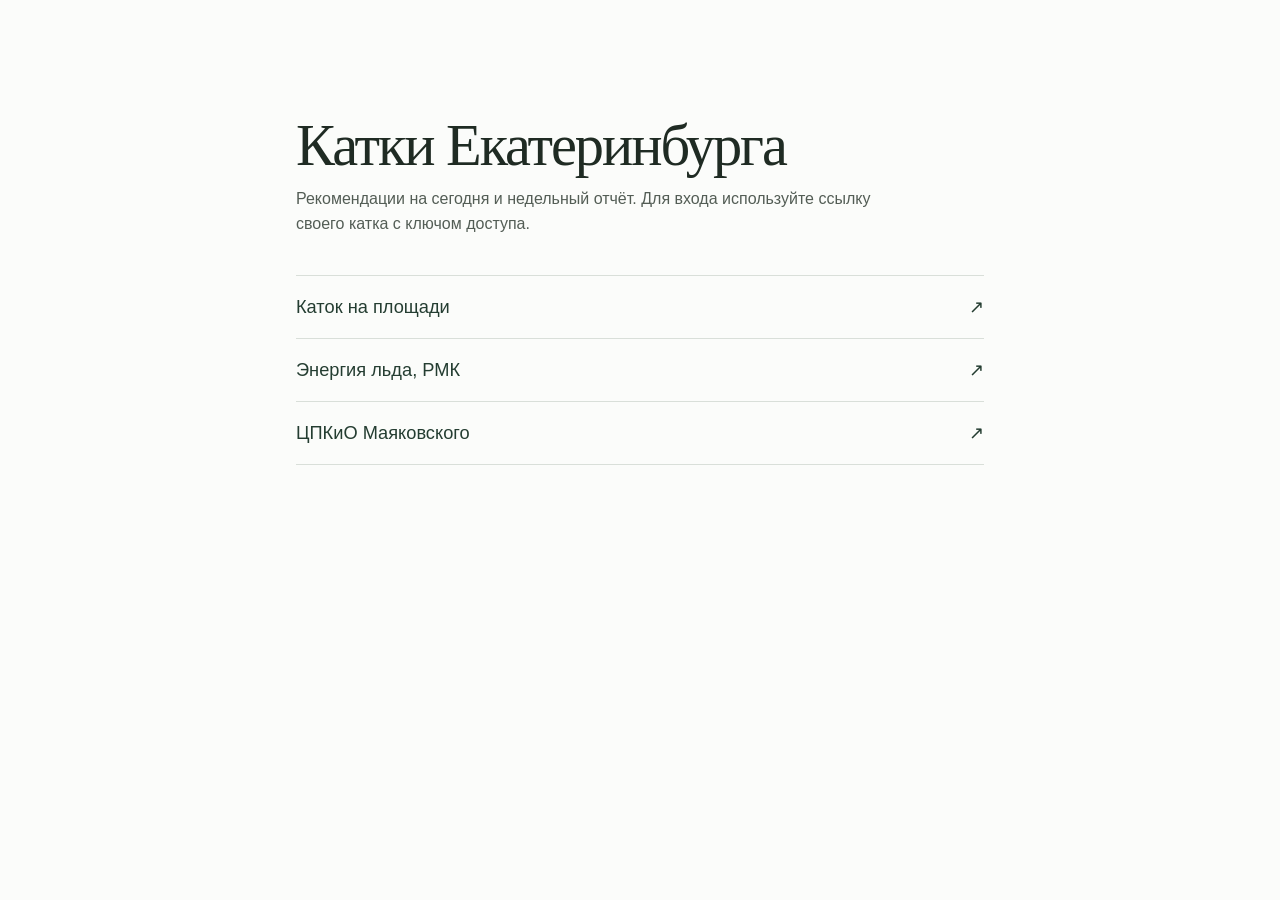
<file: index.html>
<!doctype html>
<html lang="ru">
<head>
  <meta charset="utf-8">
  <link rel="icon" href="data:,">
  <meta name="viewport" content="width=device-width, initial-scale=1">
  <meta name="robots" content="noindex,nofollow,noarchive">
  <meta name="referrer" content="no-referrer">
  <title>Катки Екатеринбурга</title>
  <link rel="stylesheet" href="style.css">
</head>
<body>
  <main class="home">
    <header><h1>Катки Екатеринбурга</h1><p>Рекомендации на сегодня и недельный отчёт. Для входа используйте ссылку своего катка с ключом доступа.</p></header>
    <nav class="rink-list" aria-label="Отчёты по каткам">
      <a href="rinks/253/">Каток на площади <span aria-hidden="true">↗</span></a>
      <a href="rinks/300/">Энергия льда, РМК <span aria-hidden="true">↗</span></a>
      <a href="rinks/112/">ЦПКиО Маяковского <span aria-hidden="true">↗</span></a>
    </nav>
  </main>
</body>
</html>
</file>
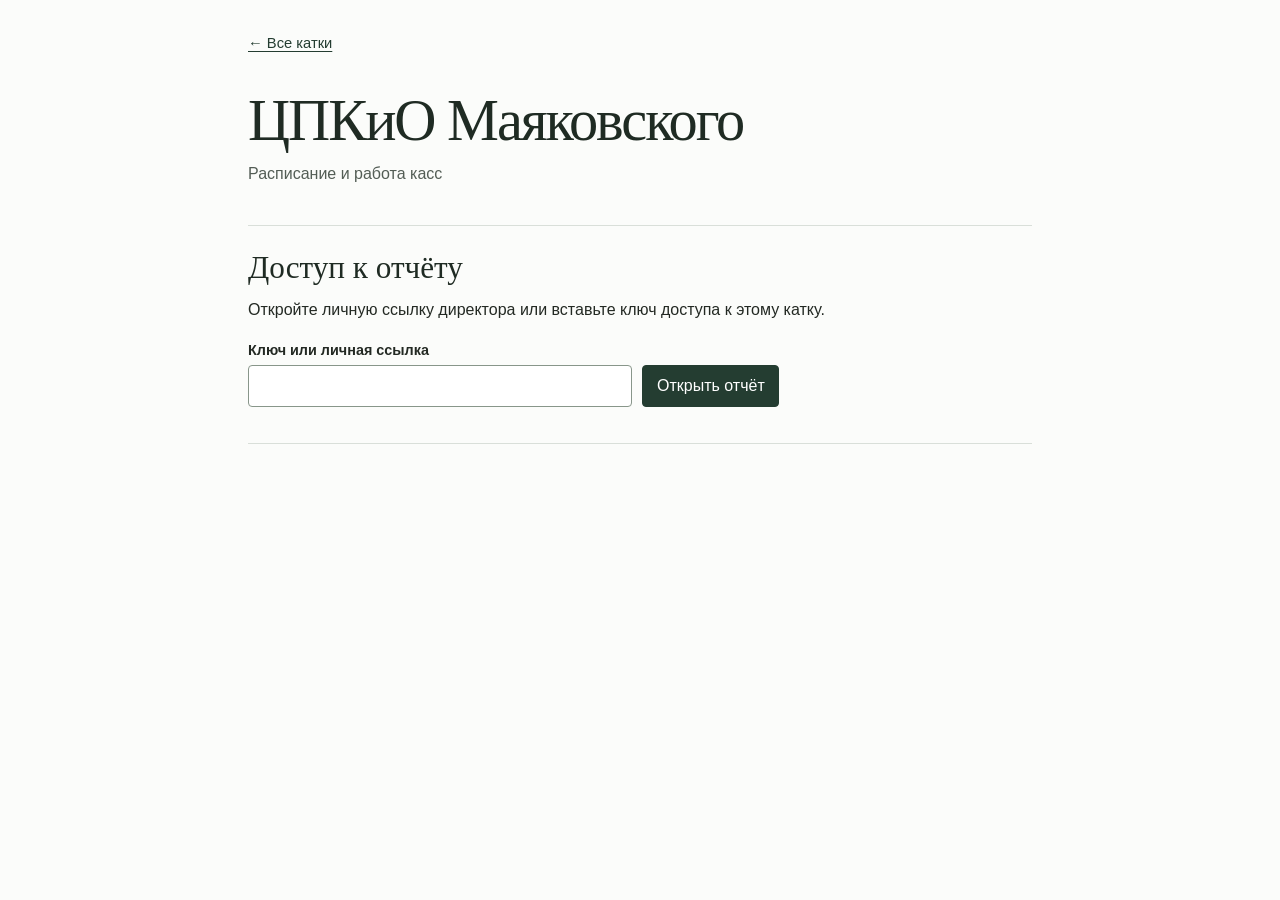
<file: rinks/112/index.html>
<!doctype html>
<html lang="ru" data-rink="112">
<head>
  <meta charset="utf-8">
  <link rel="icon" href="data:,">
  <meta name="viewport" content="width=device-width, initial-scale=1">
  <meta name="robots" content="noindex,nofollow,noarchive">
  <meta name="referrer" content="no-referrer">
  <meta http-equiv="Content-Security-Policy" content="default-src 'none'; script-src 'self' 'sha256-115/sPLOUjxjHkzJ2BFJ2QCkr5Po2N6rCmTv150wprE=' 'sha256-5rFbAWXxOcECYBB+Xp7yzmQk6XiGNo5kFpmpMsGb9fc=' 'sha256-7m+QPjV76nGWWLbTAPN1UETVCzaqat3Qvdk2jCKv1+8=' 'sha256-9k4qXllnr/m8G/gXxJM4QQpLHrhLfc0yhgdxmNWoO7E=' 'sha256-DiMmxoaAcr7BWSdgxnKQQ8ruopYKK0bO5qIZKqxqv/A=' 'sha256-M0j6JS/uD2hcrmUqfCIyuhWi0HDzQi0ZXBMoDgZpojw=' 'sha256-OID8qo0vk+2ODpNa2fzAjQMbdU1sPXfIP7rcY65Cm24=' 'sha256-VJGJN65iu9eZo+egkpx4/XMJihz/egwfA/xu5Ip0rUE=' 'sha256-Xs5q74MCpGayzmlzNWibSRDuZ1iHERoEf81q8JX2od4='; style-src 'self' 'unsafe-inline'; connect-src 'self'; frame-src blob:; img-src 'self' data:; object-src 'none'; base-uri 'none'; form-action 'none'">
  <title>ЦПКиО Маяковского | Отчёт директора</title>
  <link rel="stylesheet" href="../../style.css">
  <script src="../../reader.js" defer></script>
</head>
<body>
  <main>
    <nav class="back"><a href="../../">← Все катки</a></nav>
    <header>
      <h1>ЦПКиО Маяковского</h1>
      <p>Расписание и работа касс</p>
    </header>
    <noscript><p>Чтобы открыть защищённый отчёт, включите JavaScript в браузере.</p></noscript>
    <section id="gate" aria-labelledby="gate-title">
      <h2 id="gate-title">Доступ к отчёту</h2>
      <p>Откройте личную ссылку директора или вставьте ключ доступа к этому катку.</p>
      <form id="access-form">
        <label for="access">Ключ или личная ссылка</label>
        <div class="input-row">
          <input id="access" type="password" required autocomplete="off" spellcheck="false" autocapitalize="none">
          <button type="submit" class="primary">Открыть отчёт</button>
        </div>
      </form>
      <p role="status" id="gate-message"></p>
    </section>
    <div id="report" hidden>
      <div class="toolbar">
        <p id="checked"></p><button type="button" id="refresh">Обновить</button>
      </div>
      <p id="connection" class="notice" role="status" hidden></p>
      <p id="age-warning" class="notice" role="status" hidden></p>
      <section aria-labelledby="today-title">
        <h2 id="today-title">На сегодня</h2>
        <p id="report-date" class="muted"></p>
        <p id="summary" class="lead"></p>
        <div id="today-content"></div>
        <p id="data-source" class="caption"></p>
      </section>
      <section aria-labelledby="week-title">
        <h2 id="week-title">План на неделю</h2>
        <div id="week-content"></div>
      </section>
      <section aria-labelledby="assets-title">
        <h2 id="assets-title">Отчёты по катку</h2>
        <div id="asset-links"></div>
        <p id="asset-status" role="status" class="caption"></p>
        <div id="archive-view" hidden>
          <div class="toolbar"><h3 id="archive-title"></h3><button type="button" id="close-archive">Закрыть</button></div>
          <iframe id="archive-frame" title="Недельный отчёт" sandbox="allow-scripts" referrerpolicy="no-referrer"></iframe>
        </div>
      </section>
      <button type="button" id="lock-report">Закрыть доступ в этой вкладке</button>
    </div>
  </main>
</body>
</html>
</file>
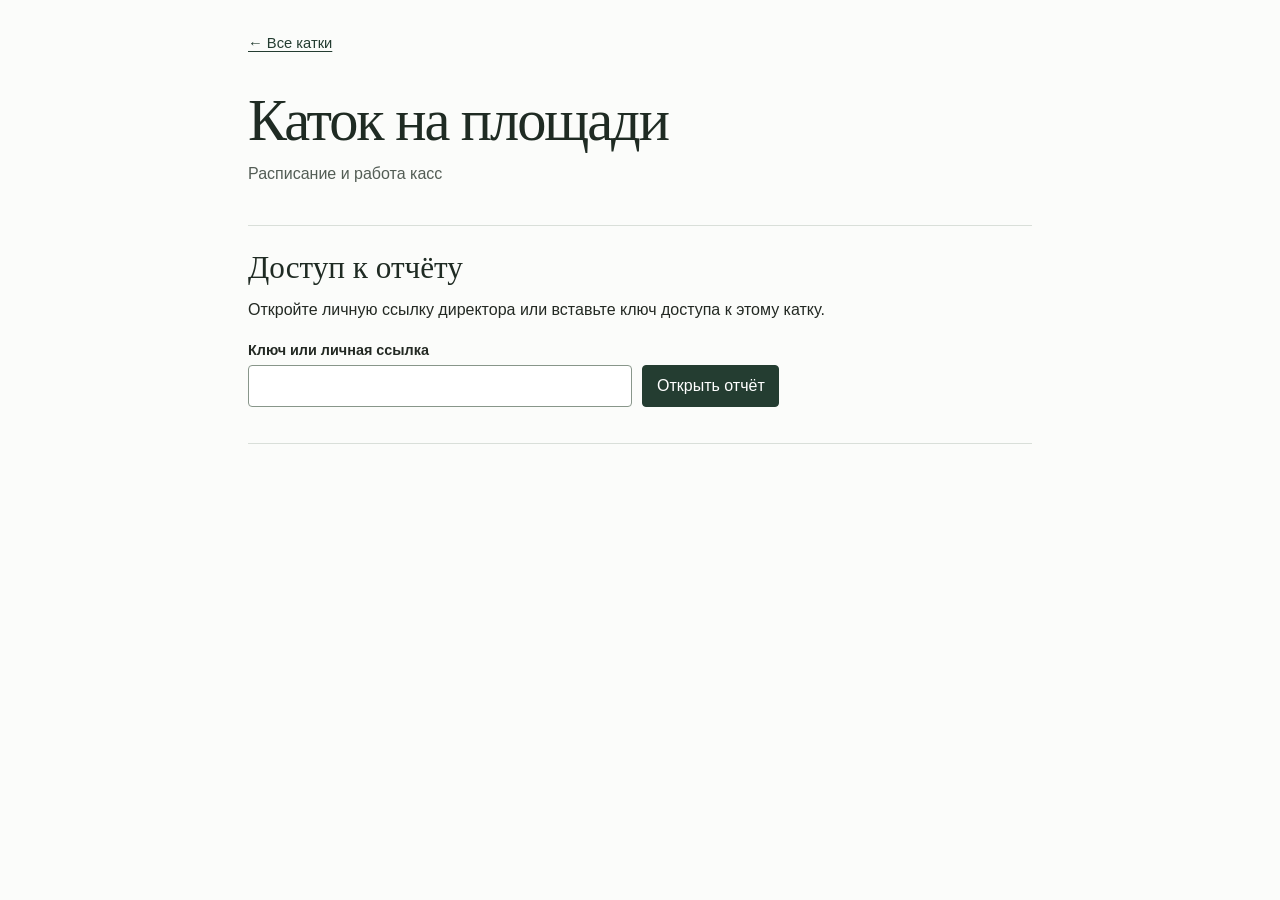
<file: rinks/253/index.html>
<!doctype html>
<html lang="ru" data-rink="253">
<head>
  <meta charset="utf-8">
  <link rel="icon" href="data:,">
  <meta name="viewport" content="width=device-width, initial-scale=1">
  <meta name="robots" content="noindex,nofollow,noarchive">
  <meta name="referrer" content="no-referrer">
  <meta http-equiv="Content-Security-Policy" content="default-src 'none'; script-src 'self' 'sha256-DiMmxoaAcr7BWSdgxnKQQ8ruopYKK0bO5qIZKqxqv/A=' 'sha256-R2wK4PabOJZyJBpAhHA+tJmTVMS9bzYAYcbyjI7m05U=' 'sha256-UxNWqIDHWi8tWa4HmQT9zCVnrGNPJM/XMAKP/hkovmI=' 'sha256-ZGv6nonO+lTEqqzMYwnl7og3s4A9jKIyzYNtwBQdZZA=' 'sha256-ZpBRK0hW8f1kmmmsCk+P4sdCJTSY92GrxvH5zmfxOyw=' 'sha256-gkdJ2JtlKZCehBg75W1vSdMhN+/CjXraJkKZE8qahLE=' 'sha256-hmeajhXWuH0EjOVh2r5kGjZdF9XgEFAxxnRUhaDABa0=' 'sha256-nwAJ1Xl1dMj9q5TyOn3hVi9PxbKPAHzbcDk1lMO9Sa8=' 'sha256-zl4lCWI/B1eizDDIBYkeKJ84Q0KcKXg3sh7F0Q1XP8A='; style-src 'self' 'unsafe-inline'; connect-src 'self'; frame-src blob:; img-src 'self' data:; object-src 'none'; base-uri 'none'; form-action 'none'">
  <title>Каток на площади | Отчёт директора</title>
  <link rel="stylesheet" href="../../style.css">
  <script src="../../reader.js" defer></script>
</head>
<body>
  <main>
    <nav class="back"><a href="../../">← Все катки</a></nav>
    <header>
      <h1>Каток на площади</h1>
      <p>Расписание и работа касс</p>
    </header>
    <noscript><p>Чтобы открыть защищённый отчёт, включите JavaScript в браузере.</p></noscript>
    <section id="gate" aria-labelledby="gate-title">
      <h2 id="gate-title">Доступ к отчёту</h2>
      <p>Откройте личную ссылку директора или вставьте ключ доступа к этому катку.</p>
      <form id="access-form">
        <label for="access">Ключ или личная ссылка</label>
        <div class="input-row">
          <input id="access" type="password" required autocomplete="off" spellcheck="false" autocapitalize="none">
          <button type="submit" class="primary">Открыть отчёт</button>
        </div>
      </form>
      <p role="status" id="gate-message"></p>
    </section>
    <div id="report" hidden>
      <div class="toolbar">
        <p id="checked"></p><button type="button" id="refresh">Обновить</button>
      </div>
      <p id="connection" class="notice" role="status" hidden></p>
      <p id="age-warning" class="notice" role="status" hidden></p>
      <section aria-labelledby="today-title">
        <h2 id="today-title">На сегодня</h2>
        <p id="report-date" class="muted"></p>
        <p id="summary" class="lead"></p>
        <div id="today-content"></div>
        <p id="data-source" class="caption"></p>
      </section>
      <section aria-labelledby="week-title">
        <h2 id="week-title">План на неделю</h2>
        <div id="week-content"></div>
      </section>
      <section aria-labelledby="assets-title">
        <h2 id="assets-title">Отчёты по катку</h2>
        <div id="asset-links"></div>
        <p id="asset-status" role="status" class="caption"></p>
        <div id="archive-view" hidden>
          <div class="toolbar"><h3 id="archive-title"></h3><button type="button" id="close-archive">Закрыть</button></div>
          <iframe id="archive-frame" title="Недельный отчёт" sandbox="allow-scripts" referrerpolicy="no-referrer"></iframe>
        </div>
      </section>
      <button type="button" id="lock-report">Закрыть доступ в этой вкладке</button>
    </div>
  </main>
</body>
</html>
</file>
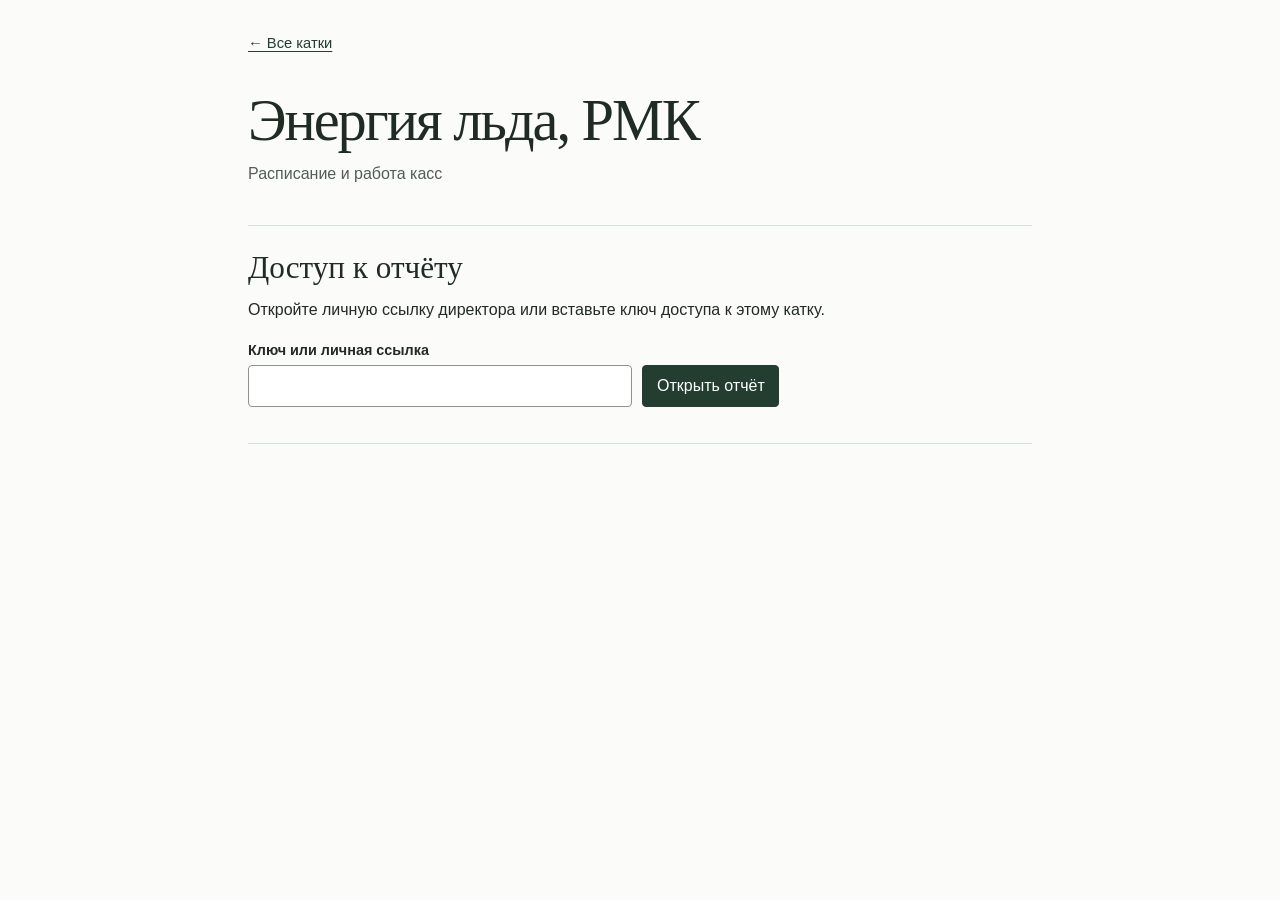
<file: rinks/300/index.html>
<!doctype html>
<html lang="ru" data-rink="300">
<head>
  <meta charset="utf-8">
  <link rel="icon" href="data:,">
  <meta name="viewport" content="width=device-width, initial-scale=1">
  <meta name="robots" content="noindex,nofollow,noarchive">
  <meta name="referrer" content="no-referrer">
  <meta http-equiv="Content-Security-Policy" content="default-src 'none'; script-src 'self' 'sha256-6EGfoQSnY08P1VVG4fOiCfvenkoHiL38C7f02dUTbAo=' 'sha256-BRxscQ/KIEDb0VMoDOdW8m2Y3LEDaTPzct/7SDwbsbw=' 'sha256-DiMmxoaAcr7BWSdgxnKQQ8ruopYKK0bO5qIZKqxqv/A=' 'sha256-ErDTfiXrUUjfDXk623Vy8r+xieR0328FCfhyi9c69yM=' 'sha256-MBs7WLMzs/BbMSvnkM/5vyuhHa1nC0jDBHjh8+zG/Fs=' 'sha256-QEkDFOW0Kg0mc9zhqIFmhodw7P3M+mGMGjOuoMSr1aw=' 'sha256-TJDDr563YHJURXcQeavuC7ZtQm4yRTVRwqlHgiDVLDU=' 'sha256-Zp2WvOAG9HfY9EF3hxTkmogXuH8Ek7UWxmOyNP7qFEY=' 'sha256-bsKgXeLs270nJO79UtqyJgQsB5j2obozV5DMZmINniI='; style-src 'self' 'unsafe-inline'; connect-src 'self'; frame-src blob:; img-src 'self' data:; object-src 'none'; base-uri 'none'; form-action 'none'">
  <title>Энергия льда, РМК | Отчёт директора</title>
  <link rel="stylesheet" href="../../style.css">
  <script src="../../reader.js" defer></script>
</head>
<body>
  <main>
    <nav class="back"><a href="../../">← Все катки</a></nav>
    <header>
      <h1>Энергия льда, РМК</h1>
      <p>Расписание и работа касс</p>
    </header>
    <noscript><p>Чтобы открыть защищённый отчёт, включите JavaScript в браузере.</p></noscript>
    <section id="gate" aria-labelledby="gate-title">
      <h2 id="gate-title">Доступ к отчёту</h2>
      <p>Откройте личную ссылку директора или вставьте ключ доступа к этому катку.</p>
      <form id="access-form">
        <label for="access">Ключ или личная ссылка</label>
        <div class="input-row">
          <input id="access" type="password" required autocomplete="off" spellcheck="false" autocapitalize="none">
          <button type="submit" class="primary">Открыть отчёт</button>
        </div>
      </form>
      <p role="status" id="gate-message"></p>
    </section>
    <div id="report" hidden>
      <div class="toolbar">
        <p id="checked"></p><button type="button" id="refresh">Обновить</button>
      </div>
      <p id="connection" class="notice" role="status" hidden></p>
      <p id="age-warning" class="notice" role="status" hidden></p>
      <section aria-labelledby="today-title">
        <h2 id="today-title">На сегодня</h2>
        <p id="report-date" class="muted"></p>
        <p id="summary" class="lead"></p>
        <div id="today-content"></div>
        <p id="data-source" class="caption"></p>
      </section>
      <section aria-labelledby="week-title">
        <h2 id="week-title">План на неделю</h2>
        <div id="week-content"></div>
      </section>
      <section aria-labelledby="assets-title">
        <h2 id="assets-title">Отчёты по катку</h2>
        <div id="asset-links"></div>
        <p id="asset-status" role="status" class="caption"></p>
        <div id="archive-view" hidden>
          <div class="toolbar"><h3 id="archive-title"></h3><button type="button" id="close-archive">Закрыть</button></div>
          <iframe id="archive-frame" title="Недельный отчёт" sandbox="allow-scripts" referrerpolicy="no-referrer"></iframe>
        </div>
      </section>
      <button type="button" id="lock-report">Закрыть доступ в этой вкладке</button>
    </div>
  </main>
</body>
</html>
</file>
<file: style.css>
:root {
  color-scheme:light; color:#232923; background:#fbfcfa;
  font-family:"Helvetica Neue",Arial,sans-serif; font-size:16px; line-height:1.55;
  --ink:#243d31; --light:#d9dfd9; --muted:#535d55;
}
* {box-sizing:border-box}
[hidden] {display:none!important}
body {margin:0}
main {max-width:53rem;margin:0 auto;padding:2rem 2rem 4rem}
a {color:var(--ink);text-underline-offset:.18em}
.back {font-size:.92rem;margin-bottom:2rem}
header {padding-bottom:1.65rem;border-bottom:1px solid var(--light)}
h1,h2,h3 {font-family:Georgia,"Times New Roman",serif;line-height:1.15;color:#1f2b23}
h1 {font-size:clamp(2.2rem,7vw,3.65rem);font-weight:400;letter-spacing:-.035em;margin:0 0 .45rem}
h2 {font-size:clamp(1.45rem,4vw,1.95rem);font-weight:400;margin:0 0 .75rem}
h3 {font-size:1.19rem;margin:.5rem 0}
p {margin:.5rem 0 .75rem}
header p,.muted,.caption,.toolbar p {color:var(--muted)}
.caption,.toolbar p {font-size:.9rem}
header p {max-width:38rem}
section {padding:1.5rem 0 1.25rem;border-bottom:1px solid var(--light)}
section:last-child {border-bottom:0}
label {display:block;font-size:.9rem;font-weight:600;margin-bottom:.25rem}
form {margin:1rem 0}
.input-row,.toolbar {display:flex;align-items:center;gap:.65rem}
.input-row {flex-wrap:wrap}
input,button {font:inherit;border-radius:.25rem;border:1px solid #88968a;background:white;color:var(--ink)}
input {min-width:0;max-width:100%;padding:.47rem .65rem;width:min(24rem,100%)}
button {padding:.38rem .8rem;cursor:pointer}
button.primary {background:var(--ink);color:white;border-color:var(--ink);padding:.46rem .85rem}
button:hover {border-color:var(--ink);background:#eff3ef}
button.primary:hover {background:#36503e;color:white}
button:disabled {opacity:.62;cursor:progress}
a:focus-visible,button:focus-visible,input:focus-visible,summary:focus-visible {outline:3px solid #376f57;outline-offset:3px}
.toolbar {justify-content:space-between;margin-top:.7rem;align-items:baseline}
.toolbar p {margin:.35rem 0}
.notice {padding:.6rem .75rem;border-left:3px solid #95743e;background:#faf5e8;color:#573f20}
.lead {font-size:1.11rem}
.stats {display:flex;flex-wrap:wrap;gap:.65rem 1.65rem;margin:.85rem 0}
.stats dt,.week-reference {font-size:.88rem;color:var(--muted)}
.stats dd {font-variant-numeric:tabular-nums;font-size:1.4rem;font-weight:600;margin:0}
details {margin:.9rem 0}
summary {cursor:pointer;text-decoration:underline;text-underline-offset:.18em;color:var(--ink)}
ul {padding-left:1.25rem}
.week-list {list-style:none;margin:0;padding:0}
.week-list li {border-top:1px solid var(--light);padding:.78rem 0;display:grid;grid-template-columns:8.5rem 1fr;gap:.25rem 1rem}
.week-list p {margin:.08rem 0 .28rem}
.week-date {font-weight:600;margin:0}
.asset-row {display:flex;flex-wrap:wrap;gap:.55rem;margin:.63rem 0}
#archive-frame {width:100%;height:70vh;min-height:24rem;border:1px solid var(--light);background:white}
.home {max-width:47rem;padding-top:clamp(3rem,10vw,7rem)}
.rink-list {display:grid}
.rink-list a {display:flex;justify-content:space-between;align-items:center;padding:1.05rem 0;border-bottom:1px solid var(--light);text-decoration:none;font-size:1.14rem}
.rink-list a:hover {text-decoration:underline}
@media(max-width:600px){
 main {padding:1.15rem 1.1rem 2.5rem}
 .back {margin-bottom:1.4rem}
 .toolbar {align-items:center}
 .week-list li {display:block}
}
</file>
